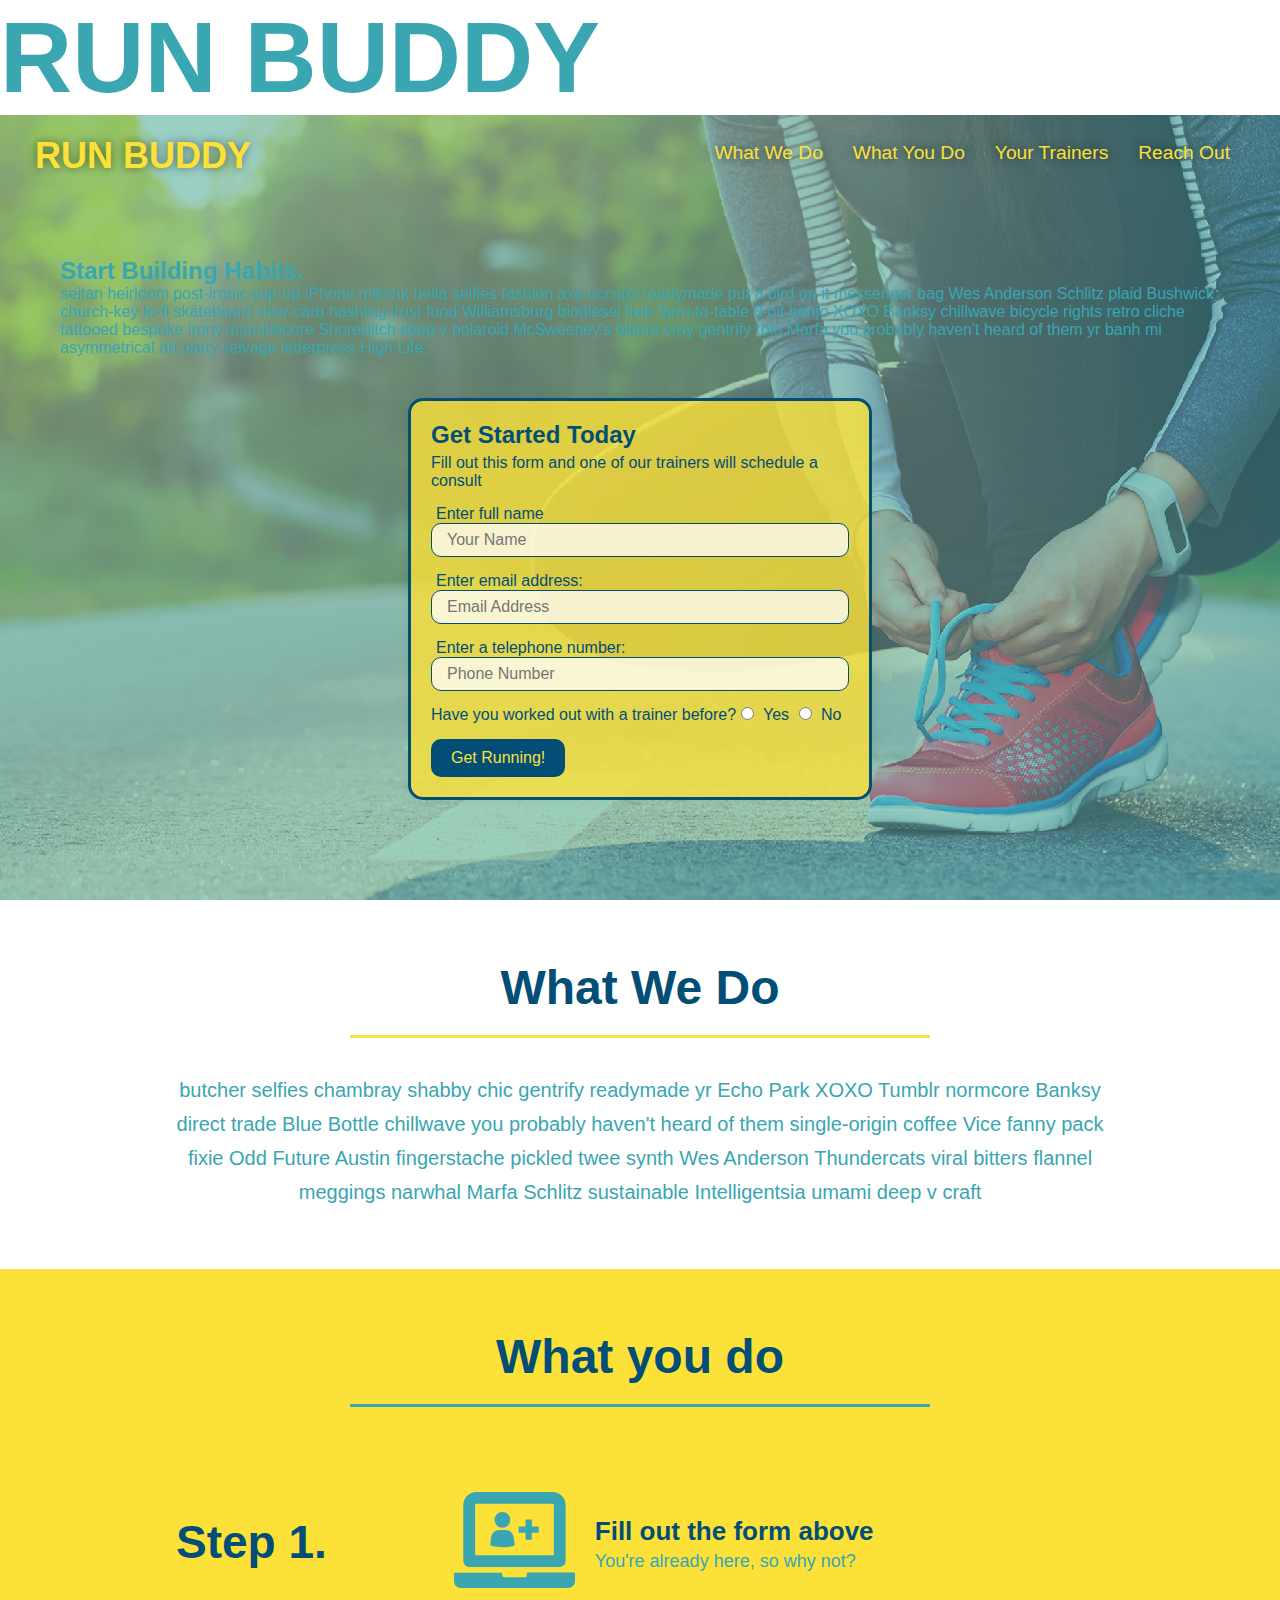
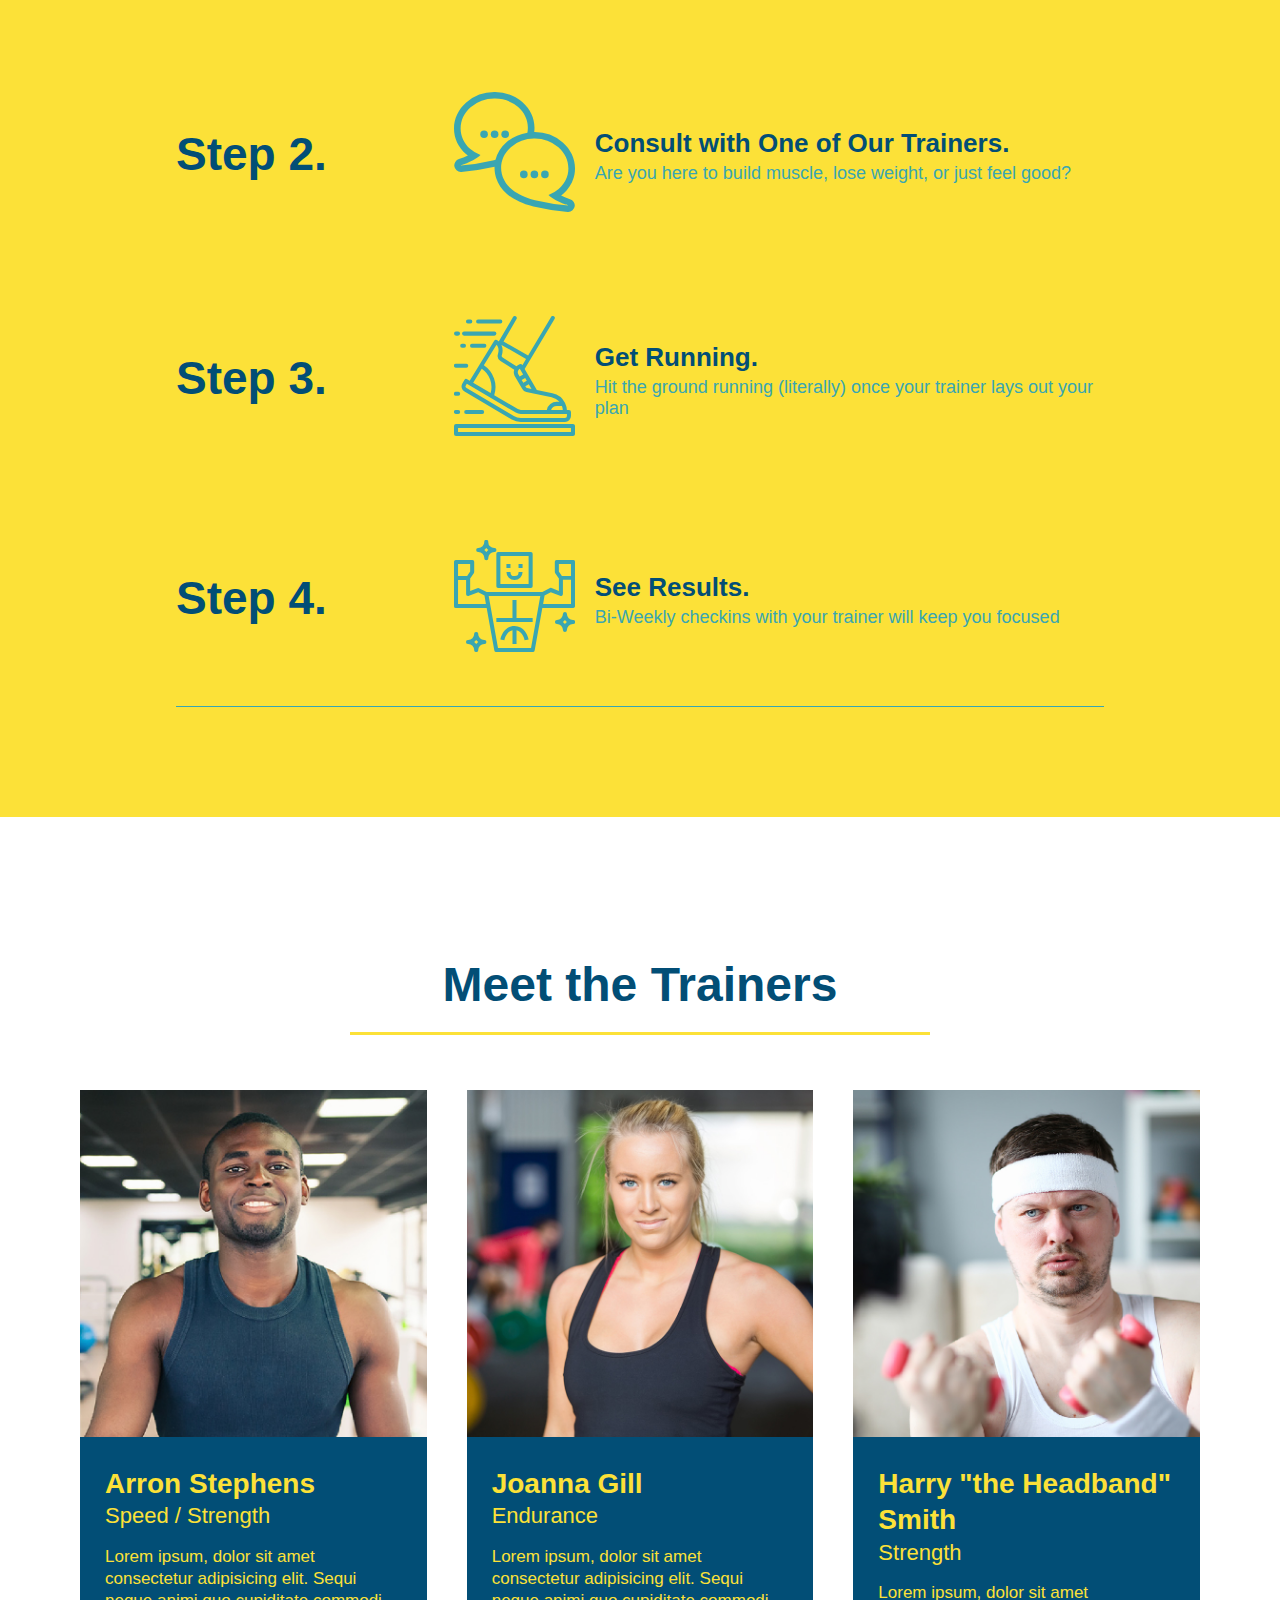
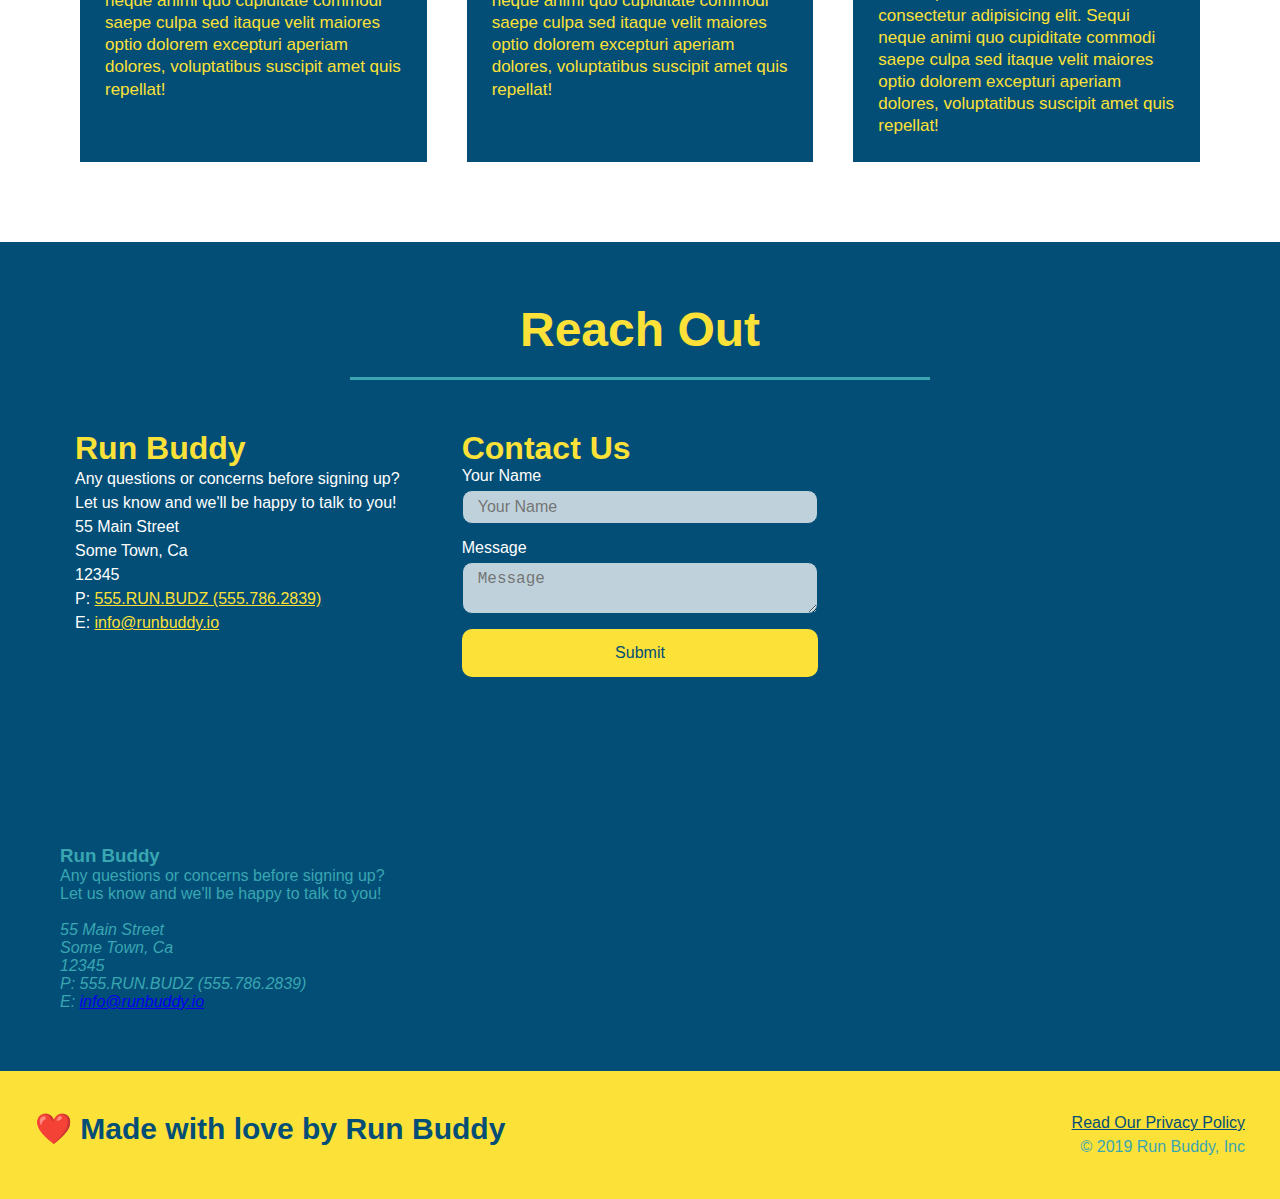
<file: index.html>
<!DOCTYPE html>
<html lang="en">
    
    <head>
        <link rel="stylesheet" href="./assets/css/style.css"/>
        <meta charset="UTF-8"/>
        <meta name="viewport" content="width=device-width, initial-scale=1.0" />

        <title> Run Buddy  </title>

        
        <h1 style="color: color; font-size: 100px;"> RUN BUDDY </h1>
    </head>

        <body> 
            
            <!-- navigation -->
            <header>

                <h1>
                    
                    <a href="/">RUN BUDDY 

                    </a> 

                </h1>

                <nav>
                    <!--Unordered list element  -->
                    <ul>
                        <!-- List Item Element -->

                        <li>

                        <!-- Anchor Element -->
                            <a href="#what-we-do">What We Do</a>

                        </li>

                        <li> 
                            
                            <a href="#what-you-do">What You Do</a>
                        
                        </li>
                        
                        <li>

                        
                            <a href="#your-trainers">Your Trainers</a>

                        </li>

                        <li>

                            <a href="#reach-out">Reach Out</a>

                        </li>

                    </ul>
                </nav>

            </header>


            <!-- Hero jumbotron -->

            <section class="hero">
                <div class="Hero-cta">
                    <h2>Start Building Habits.</h2>
                    <p>
                        seitan heirloom post-ironic pop-up iPhone mlkshk hella selfies fashion axe occupy readymade put a bird on it messenger bag Wes Anderson Schlitz plaid Bushwick church-key lo-fi skateboard slow-carb hashtag trust fund Williamsburg biodiesel fixie farm-to-table 8-bit banjo XOXO Banksy chillwave bicycle rights retro cliche tattooed bespoke irony mumblecore Shoreditch deep v polaroid McSweeney's bitters cray gentrify tofu Marfa you probably haven't heard of them yr banh mi asymmetrical art party selvage letterpress High Life.  
                    </p>

                </div>
                <div class="hero-form">
                   <h3>Get Started Today</h3> 
                   <p>
                        Fill out this form and one of our trainers will schedule a consult 
                   </p>

                    <form>
                        <label for="name">Enter full name</label>
                        <input type="text" placeholder="Your Name" name="name" id="name" class="form-input"/>
                        <label for="email">Enter email address:</label>
                        <input type="email" placeholder="Email Address" name="email" id="email" class="form-input"/>
                        <label for="phone">Enter a telephone number:</label>
                        <input type="tel" placeholder="Phone Number" name="phone" id="phone" class="form-input"/>
                        
                        <p>
                            Have you worked out with a trainer before?
                            <input type="radio" name="trainer-confirm" id="trainer-yes"/>
                            <label for="trainer-yes">Yes </label>
                            <input type="radio" name="trainer-confirm" id="trainer-no"/>
                            <label for="trainer-no">No </label>

                        </p>
                        <button type="submit">

                            Get Running!

                        </button>
                    </form>
                </div>
            </section>
 
            <!-- What We Do  -->
            <section id="what-we-do" class="intro">
            <div class="flex-row">

                    <h2 class="section-title primary-border">What We Do</h2>
            
            </div>
                
            <div class="flex-row">
                
                <p>

                    butcher selfies chambray shabby chic gentrify readymade yr Echo Park XOXO Tumblr normcore Banksy direct trade Blue Bottle chillwave you probably haven't heard of them single-origin coffee Vice fanny pack fixie Odd Future Austin fingerstache pickled twee synth Wes Anderson Thundercats viral bitters flannel meggings narwhal Marfa Schlitz sustainable Intelligentsia umami deep v craft

                </p>
                
            </div>
            </section>

            <!-- What You Do  -->
            <!-- Step 1 -->
            <section id="what-you-do" class="steps">

                <div class="flex-row">
                    <h2 class="section-title secondary-border">What you do </h2>
            
                </div>
                
                <div class="step">
                    <h3>
                        Step 1.
                    </h3>
                    <div class="step-info">
                    <div class="step-img"> 
                        <img src="./assets/images/step-1.svg" alt=""/>
                    </div>
                    
                                        
                    

                    <div class="step-text">
                        
                        <h4>Fill out the form above</h4>
                
                    
                        <p>
                            You're already here, so why not?
                            
                        </p>
                    </div>
                    </div>
                </div>


                <!-- Step 2 -->
                <div class="step">
                    
                    <h3>
                      Step 2.
                    </h3>
                    <div class="step-info">

                    
                    <div class="step-img"> 
                        <img src="./assets/images/step-2.svg" alt=""/> 
                    </div>
                    <div class="step-text">
                        <h4>
                            Consult with One of Our Trainers.
                        </h4>
                        <p>
                            Are you here to build muscle, lose weight, or just feel good?

                        </p>

                    </div>
                   

                    
                    </div>
                </div>
                

                <!-- Step 3 -->
                <div class="step">
                    
                    <h3>  
                        Step 3. 
                    </h3>
                    <div class="step-info">
                         
                    <div class="step-img"> 
                      <img src="./assets/images/step-3.svg" alt=""/>  
                    </div>
                    
                    <div class="step-text">
                        <h4> Get Running.</h4> 
                        <p>Hit the ground running (literally) once your trainer lays out your plan</p>
                    </div>
                    
                    
                    
                    </div>
                </div>

                <!-- Step 4 -->
                <div class="step">
                    <h3>Step 4. </h3>
                    <div class="step-info">

                    <div class="step-img"> 
                     <img src="./assets/images/step-4.svg" alt=""/>   
                    </div>
                    <div class="step-text">

                        <h4>See Results.</h4>
                        <p>Bi-Weekly checkins with your trainer will keep you focused</p>

                    </div>
                    </div>
                </div>
            </section>

            <!-- Your Trainers  -->
           
                <section id="your-trainers">
                    <div class="flex-row">
                        <h2 class="section-title primary-border"> 
                            
                            Meet the Trainers
                        
                        </h2>
                    </div>

                     <div class="trainers">
                        <!-- First Trainer -->
                        <article class="trainer">
                            <img src="./assets/images/trainer-1.jpg" alt="Arron Stephens in his workout clothes, ready to pump iron"/>
                            
                            <div class="trainer-bio">
                            
                                <h3 class="trainer-name">Arron Stephens</h3>
                                <h4 class="trainer-role">Speed / Strength </h4>
                                <p>
                                    Lorem ipsum, dolor sit amet consectetur adipisicing elit. Sequi neque animi quo cupiditate commodi saepe culpa sed itaque velit maiores optio dolorem excepturi aperiam dolores, voluptatibus suscipit amet quis repellat!
                                </p>
                            </div>
                        
                        </article>


                        <!-- second trainer -->
                        <article class="trainer">
                        <img src="./assets/images/trainer-2.jpg" alt="Joanna Gill cooling off after a workout"/>
                            <div class="trainer-bio">
                            
                                <h3 class="trainer-name">Joanna Gill</h3>
                                <h4 class="trainer-role">Endurance</h4>
                                <p>
                                    Lorem ipsum, dolor sit amet consectetur adipisicing elit. Sequi neque animi quo cupiditate commodi saepe culpa sed itaque velit maiores optio dolorem excepturi aperiam dolores, voluptatibus suscipit amet quis repellat!
                                </p>
                            </div> 
                            
                            
                        </article>


                        <!-- third trainer -->
                        <article class="trainer">
                            <img src="./assets/images/trainer-3.jpg" alt="Harry Smith wearing a headband and lifting comically small pink weights"/>
                            
                            <div class="trainer-bio">
                            
                                <h3 class="trainer-name">Harry "the Headband" Smith</h3>
                                <h4 class="trainer-role">Strength</h4>
                                <p>
                                    Lorem ipsum, dolor sit amet consectetur adipisicing elit. Sequi neque animi quo cupiditate commodi saepe culpa sed itaque velit maiores optio dolorem excepturi aperiam dolores, voluptatibus suscipit amet quis repellat!
                                </p>
                            </div>
                        </article>
                    </div>

                </section>
            
            <!-- Reach Out  -->
            <section id="reach-out" class="contact">
                <div class="flex-row">  
                    <h2 class="section-title secondary-border">Reach Out</h2>
                </div> 
                
                <div class="contact-info">
                    <div>
                        <h3>Run Buddy</h3>
                        <p>
                            Any questions or concerns before signing up?
                            <br />
                            Let us know and we'll be happy to talk to you!
                        </p>
                        <address>
                            55 Main Street <br />
                            Some Town, Ca <br />
                            12345 <br />
                            P: <a href="tel:555.786.2839">555.RUN.BUDZ (555.786.2839)</a><br />
                            E: <a href="mailto://info@runbuddy.io">info@runbuddy.io</a>

                        </address>

                    </div>

                    <div class="contact-form">
                        <h3>Contact Us</h3>
                        <form>

                            <label for="contanct-name"> Your Name</label>
                            <input type="text" id="contact-name" placeholder="Your Name"/>

                            <label for="contact-message">Message</label>
                            <textarea id="contact-name" placeholder="Message"></textarea>

                            <button type="submit"> Submit</button>
                        </form>
                    </div>
                        
                        <iframe
                            src="https://www.google.com/maps/embed?pb=!1m14!1m12!1m3!1d12182.30520634488!2d-74.0652613!3d40.2407219!2m3!1f0!2f0!3f0!3m2!1i1024!2i768!4f13.1!5e0!3m2!1sen!2sus!4v1561060983193!5m2!1sen!2sus"
                            frameborder="0" style="border:0" allowfullscreen>
                        </iframe>
                    
                </div>
                
                    <div>
                        <h3>
                            
                            Run Buddy

                        </h3>
                        <p>Any questions or concerns before signing up?
                        <br />
                        Let us know and we'll be happy to talk to you!
                        </p>
                        <br>
                        <address>
                            55 Main Street 
                            <br/>
                            Some Town, Ca 
                            <br/>
                            12345
                            <br />
                            P: 555.RUN.BUDZ (555.786.2839)
                            <br/>
                            E: <a href="mailto:info@runbuddy.io">info@runbuddy.io</a>
                        </address>
                    </div>

               

            </section>
                <!-- End of reach out -->
            <footer>
                
                <h2>❤️ Made with love by Run Buddy</h2>
                
                <div>
                    
                    <a href="./privacy-policy.html">
                        
                        Read Our Privacy Policy

                    </a> <br/> &copy; 2019 Run Buddy, Inc

                </div>
            
            </footer>

        </body>

</html>
</file>
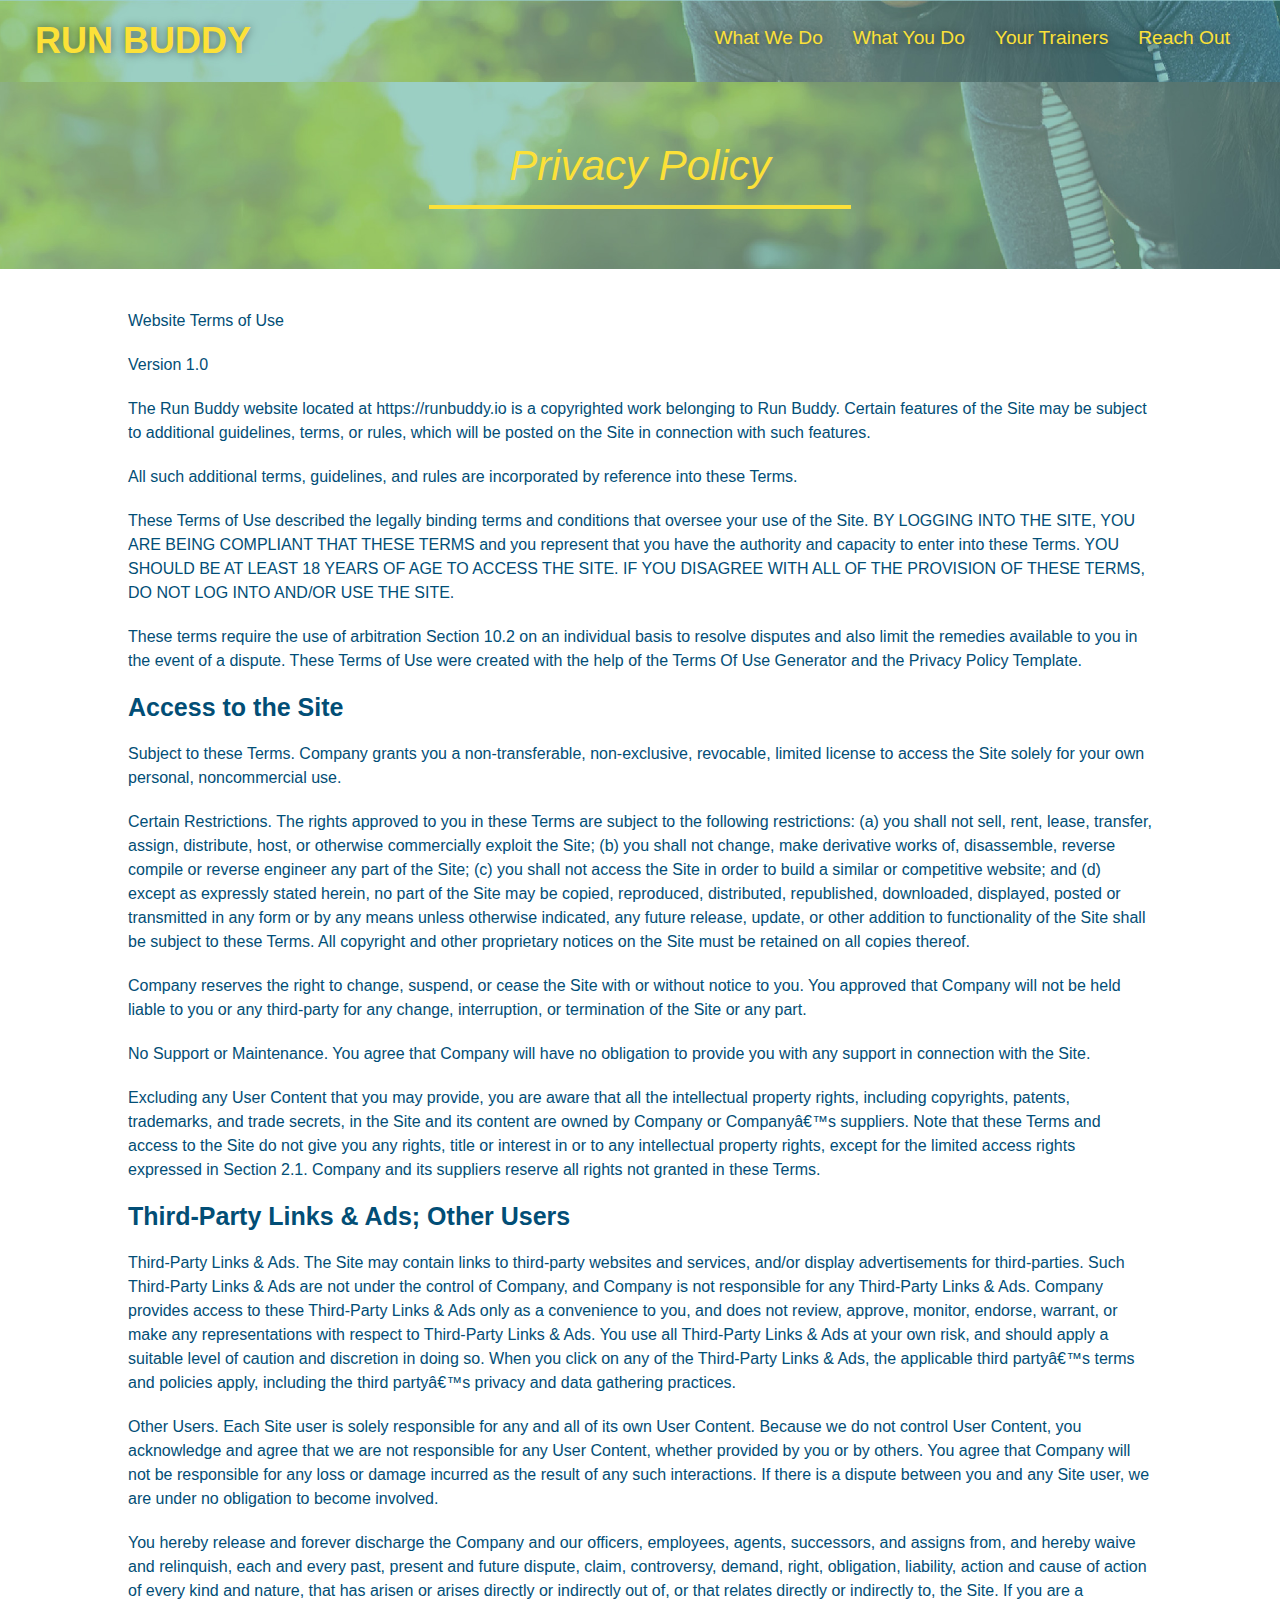
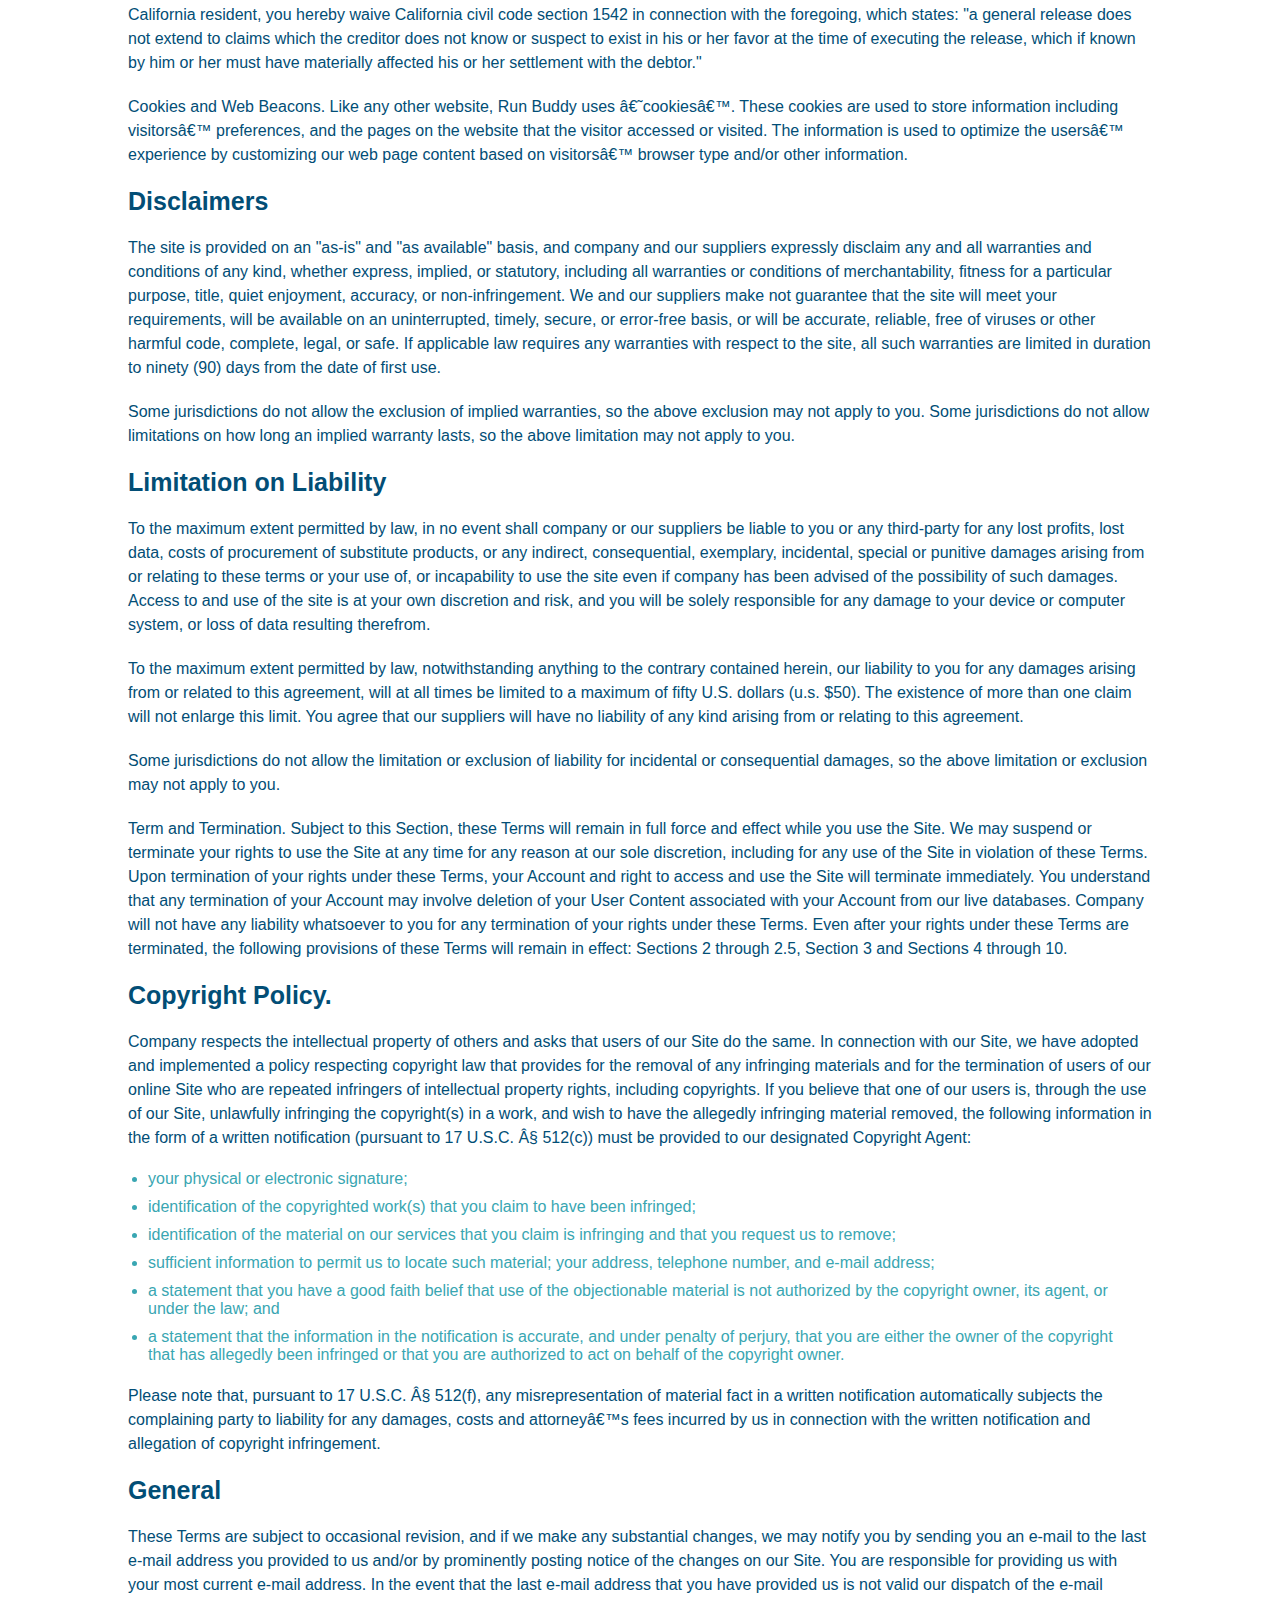
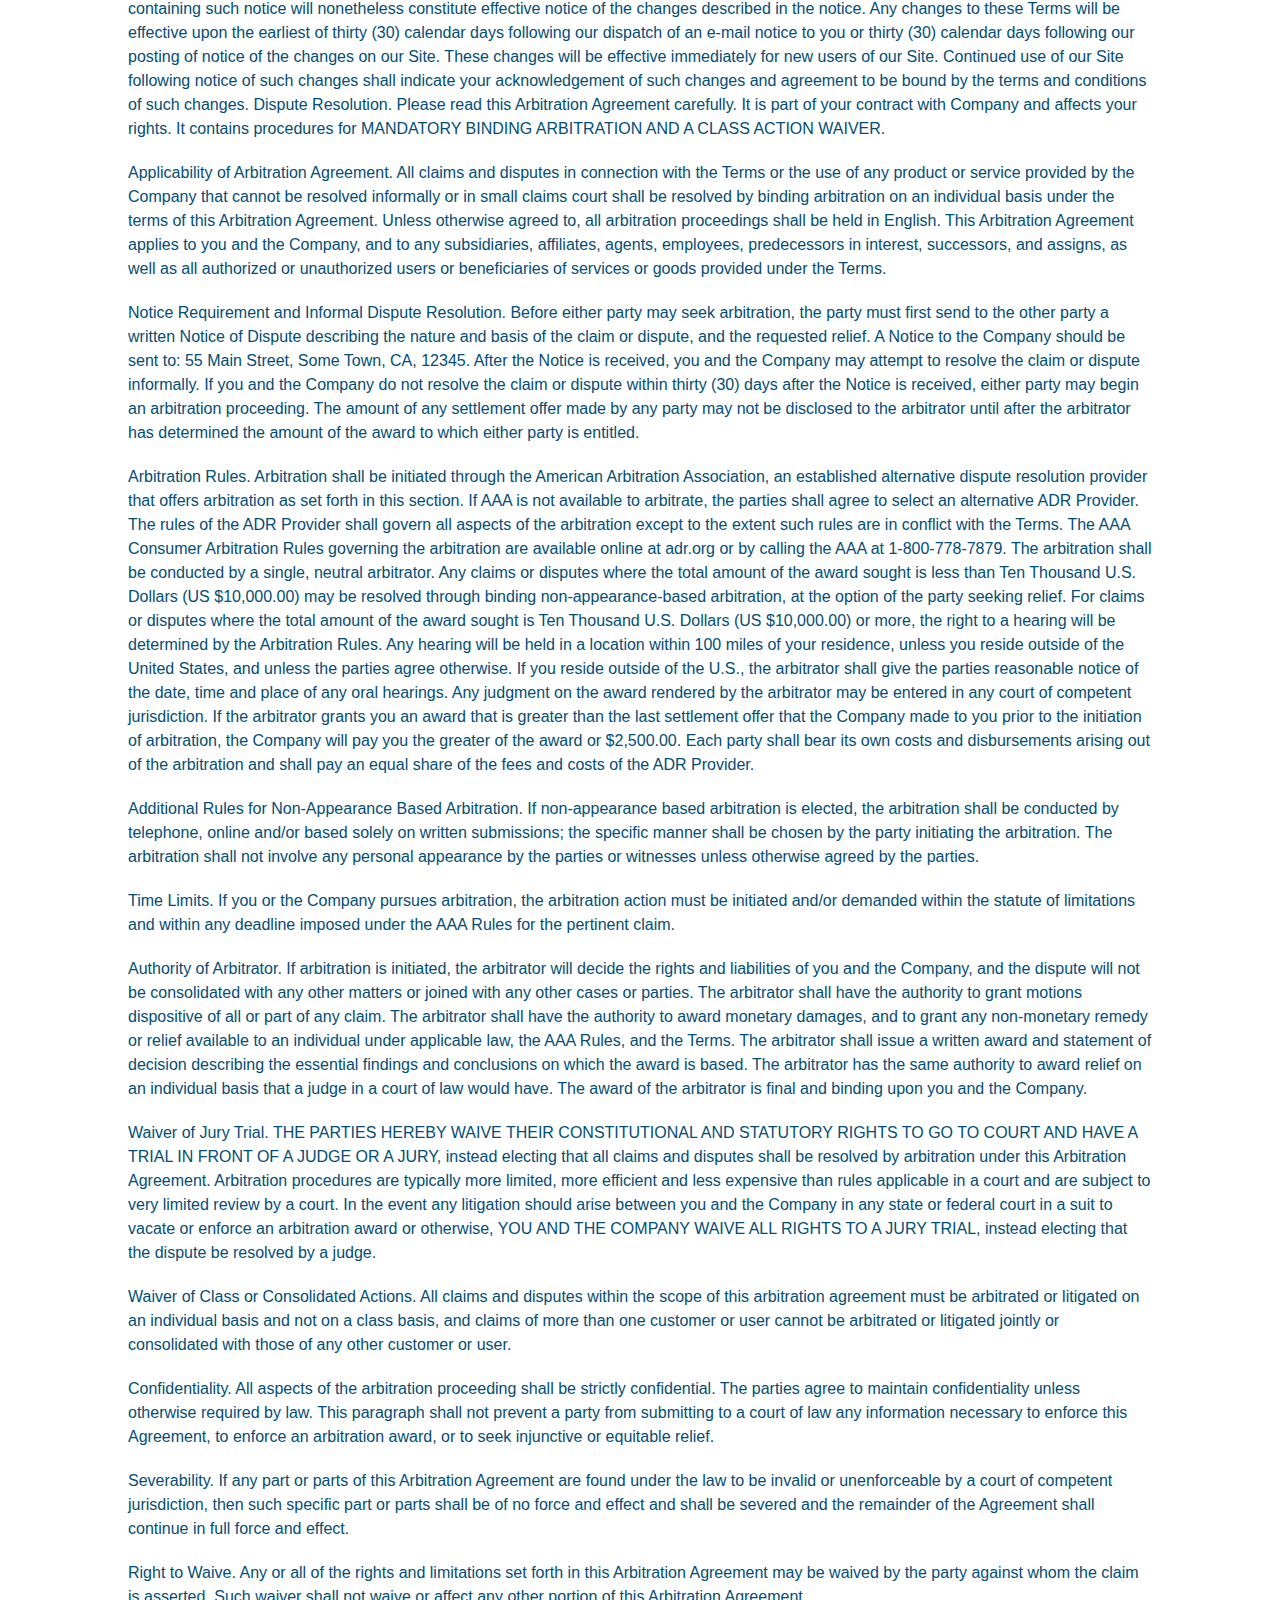
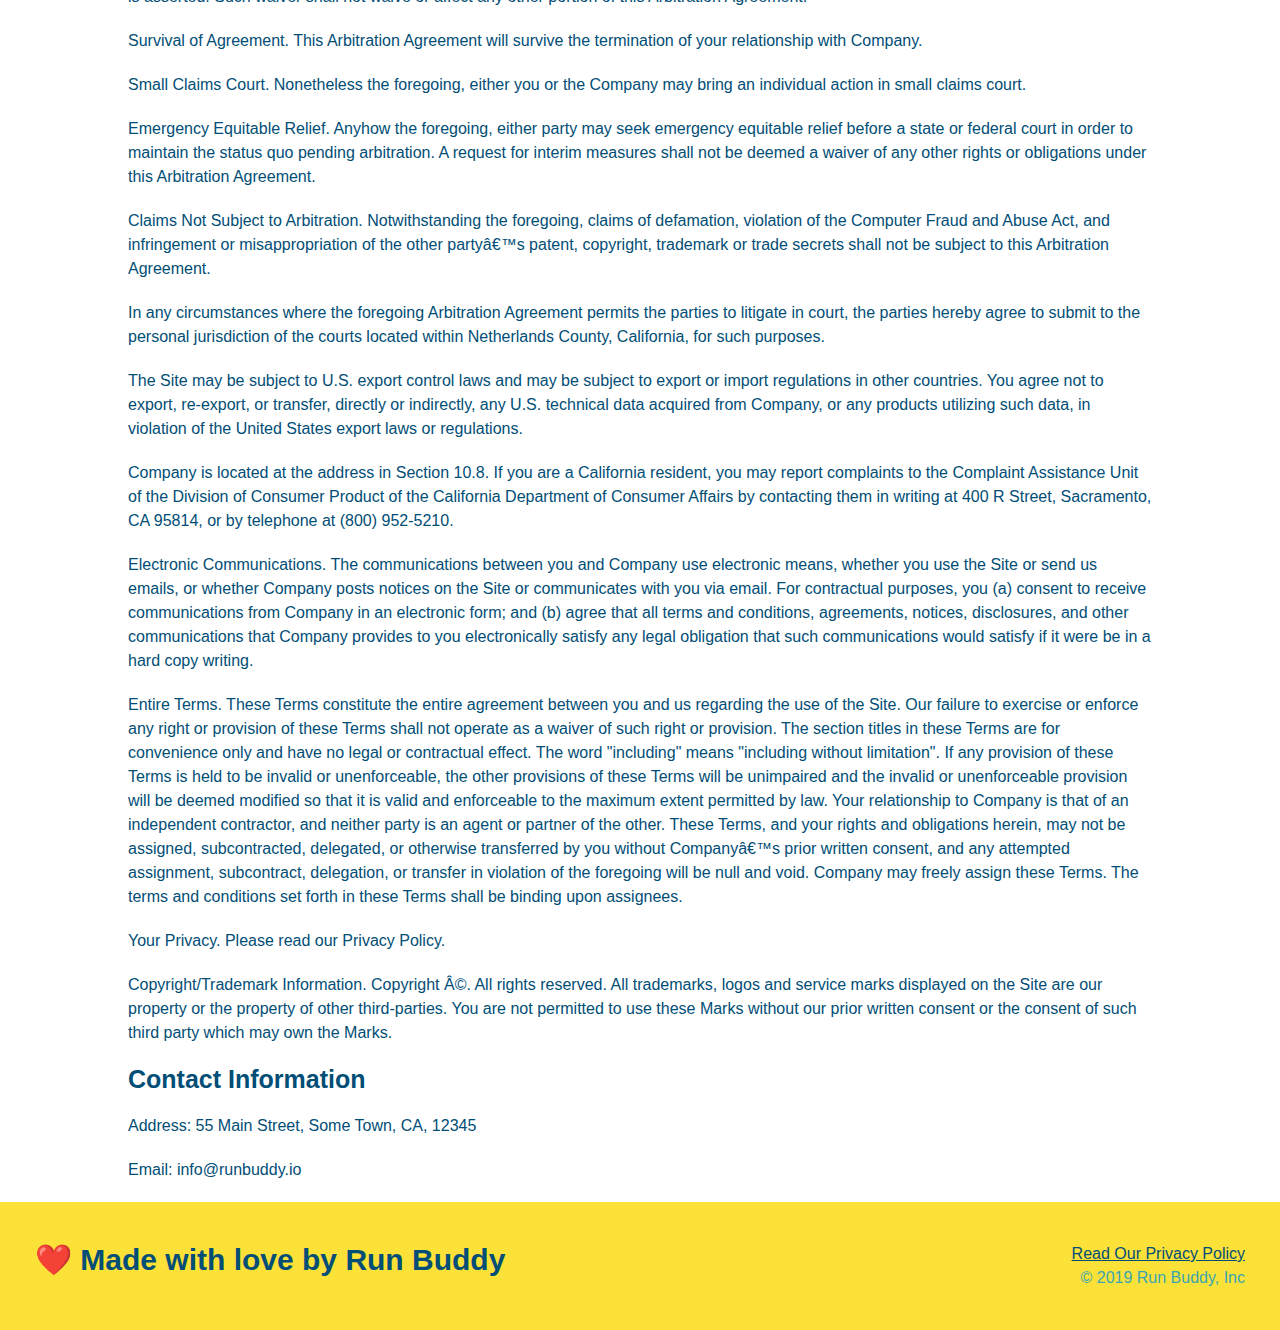
<file: privacy-policy.html>
<!DOCTYPE html>

<html lang="en">

    <head>
        <link rel="stylesheet" href="./assets/css/style.css"/>
        <link rel="stylesheet" href="./assets/css/secondary-styles.css"/>
        <meta charset="UTF-8"/>
        <meta name="viewport" content="width=device-width, initial-scale=1.0" />
        <title> Privacy Policy - Run Buddy  </title>

        
    </head>

    <body>
            
            <header>

                <h1>
                    
                    <a href="/">RUN BUDDY 

                    </a> 

                </h1>

                <nav>
                    <!--Unordered list element  -->
                    <ul>
                        <!-- List Item Element -->

                        <li>

                        <!-- Anchor Element -->
                            <a href="./index.html#what-we-do">What We Do</a>
                        </li>

                        <li> 
                            <a href="./index.html#what-you-do">What You Do</a>
                        </li>
                        <li>
                            <a href="./index.html#your-trainers">Your Trainers</a>
                        </li>
                        <li>
                            <a href="./index.html#reach-out">Reach Out</a>
                        </li>
                    </ul>
                </nav>

            </header>


            <section class="hero">

                <h2 class="page-title">
                    Privacy Policy
                </h2>

            </section>
            
            <article class="secondary-content">

                <p>
                    Website Terms of Use
                  </p>
            
                  <p>
                    Version 1.0
                  </p>
            
                  <p>
                    The Run Buddy website located at https://runbuddy.io is a copyrighted work belonging to Run Buddy. Certain
                    features of the Site may be subject to additional guidelines, terms, or rules, which will be posted on the Site
                    in connection with such features.
                  </p>
            
                  <p>
                    All such additional terms, guidelines, and rules are incorporated by reference into these Terms.
                  </p>
            
                  <p>
                    These Terms of Use described the legally binding terms and conditions that oversee your use of the Site. BY
                    LOGGING INTO THE SITE, YOU ARE BEING COMPLIANT THAT THESE TERMS and you represent that you have the authority
                    and capacity to enter into these Terms. YOU SHOULD BE AT LEAST 18 YEARS OF AGE TO ACCESS THE SITE. IF YOU
                    DISAGREE WITH ALL OF THE PROVISION OF THESE TERMS, DO NOT LOG INTO AND/OR USE THE SITE.
                  </p>
            
                  <p>
                    These terms require the use of arbitration Section 10.2 on an individual basis to resolve disputes and also
                    limit the remedies available to you in the event of a dispute. These Terms of Use were created with the help of
                    the Terms Of Use Generator and the Privacy Policy Template.
                  </p>
            
                  <h3>
                    Access to the Site
                  </h3>
            
                  <p>
                    Subject to these Terms. Company grants you a non-transferable, non-exclusive, revocable, limited license to
                    access the Site solely for your own personal, noncommercial use.
                  </p>
            
                  <p>
                    Certain Restrictions. The rights approved to you in these Terms are subject to the following restrictions: (a)
                    you shall not sell, rent, lease, transfer, assign, distribute, host, or otherwise commercially exploit the Site;
                    (b) you shall not change, make derivative works of, disassemble, reverse compile or reverse engineer any part of
                    the Site; (c) you shall not access the Site in order to build a similar or competitive website; and (d) except
                    as expressly stated herein, no part of the Site may be copied, reproduced, distributed, republished, downloaded,
                    displayed, posted or transmitted in any form or by any means unless otherwise indicated, any future release,
                    update, or other addition to functionality of the Site shall be subject to these Terms. All copyright and other
                    proprietary notices on the Site must be retained on all copies thereof.
                  </p>
            
                  <p>
                    Company reserves the right to change, suspend, or cease the Site with or without notice to you. You approved
                    that Company will not be held liable to you or any third-party for any change, interruption, or termination of
                    the Site or any part.
                  </p>
            
                  <p>
                    No Support or Maintenance. You agree that Company will have no obligation to provide you with any support in
                    connection with the Site.
                  </p>
            
                  <p>
                    Excluding any User Content that you may provide, you are aware that all the intellectual property rights,
                    including copyrights, patents, trademarks, and trade secrets, in the Site and its content are owned by Company
                    or Companyâ€™s suppliers. Note that these Terms and access to the Site do not give you any rights, title or
                    interest in or to any intellectual property rights, except for the limited access rights expressed in Section
                    2.1. Company and its suppliers reserve all rights not granted in these Terms.
                  </p>
            
                  <h3>
                    Third-Party Links & Ads; Other Users
                  </h3>
            
                  <p>
                    Third-Party Links & Ads. The Site may contain links to third-party websites and services, and/or display
                    advertisements for third-parties. Such Third-Party Links & Ads are not under the control of Company, and Company
                    is not responsible for any Third-Party Links & Ads. Company provides access to these Third-Party Links & Ads
                    only as a convenience to you, and does not review, approve, monitor, endorse, warrant, or make any
                    representations with respect to Third-Party Links & Ads. You use all Third-Party Links & Ads at your own risk,
                    and should apply a suitable level of caution and discretion in doing so. When you click on any of the
                    Third-Party Links & Ads, the applicable third partyâ€™s terms and policies apply, including the third partyâ€™s
                    privacy and data gathering practices.
                  </p>
            
                  <p>
                    Other Users. Each Site user is solely responsible for any and all of its own User Content. Because we do not
                    control User Content, you acknowledge and agree that we are not responsible for any User Content, whether
                    provided by you or by others. You agree that Company will not be responsible for any loss or damage incurred as
                    the result of any such interactions. If there is a dispute between you and any Site user, we are under no
                    obligation to become involved.
                  </p>
            
                  <p>
                    You hereby release and forever discharge the Company and our officers, employees, agents, successors, and
                    assigns from, and hereby waive and relinquish, each and every past, present and future dispute, claim,
                    controversy, demand, right, obligation, liability, action and cause of action of every kind and nature, that has
                    arisen or arises directly or indirectly out of, or that relates directly or indirectly to, the Site. If you are
                    a California resident, you hereby waive California civil code section 1542 in connection with the foregoing,
                    which states: "a general release does not extend to claims which the creditor does not know or suspect to exist
                    in his or her favor at the time of executing the release, which if known by him or her must have materially
                    affected his or her settlement with the debtor."
                  </p>
            
                  <p>
                    Cookies and Web Beacons. Like any other website, Run Buddy uses â€˜cookiesâ€™. These cookies are used to store
                    information including visitorsâ€™ preferences, and the pages on the website that the visitor accessed or visited.
                    The information is used to optimize the usersâ€™ experience by customizing our web page content based on visitorsâ€™
                    browser type and/or other information.
                  </p>
            
                  <h3>
                    Disclaimers
                  </h3>
            
                  <p>
                    The site is provided on an "as-is" and "as available" basis, and company and our suppliers expressly disclaim
                    any and all warranties and conditions of any kind, whether express, implied, or statutory, including all
                    warranties or conditions of merchantability, fitness for a particular purpose, title, quiet enjoyment, accuracy,
                    or non-infringement. We and our suppliers make not guarantee that the site will meet your requirements, will be
                    available on an uninterrupted, timely, secure, or error-free basis, or will be accurate, reliable, free of
                    viruses or other harmful code, complete, legal, or safe. If applicable law requires any warranties with respect
                    to the site, all such warranties are limited in duration to ninety (90) days from the date of first use.
                  </p>
            
                  <p>
                    Some jurisdictions do not allow the exclusion of implied warranties, so the above exclusion may not apply to
                    you. Some jurisdictions do not allow limitations on how long an implied warranty lasts, so the above limitation
                    may not apply to you.
                  </p>
            
                  <h3>
                    Limitation on Liability
                  </h3>
            
                  <p>
                    To the maximum extent permitted by law, in no event shall company or our suppliers be liable to you or any
                    third-party for any lost profits, lost data, costs of procurement of substitute products, or any indirect,
                    consequential, exemplary, incidental, special or punitive damages arising from or relating to these terms or
                    your use of, or incapability to use the site even if company has been advised of the possibility of such
                    damages. Access to and use of the site is at your own discretion and risk, and you will be solely responsible
                    for any damage to your device or computer system, or loss of data resulting therefrom.
                  </p>
            
                  <p>
                    To the maximum extent permitted by law, notwithstanding anything to the contrary contained herein, our liability
                    to you for any damages arising from or related to this agreement, will at all times be limited to a maximum of
                    fifty U.S. dollars (u.s. $50). The existence of more than one claim will not enlarge this limit. You agree that
                    our suppliers will have no liability of any kind arising from or relating to this agreement.
                  </p>
            
                  <p>
                    Some jurisdictions do not allow the limitation or exclusion of liability for incidental or consequential
                    damages, so the above limitation or exclusion may not apply to you.
                  </p>
            
                  <p>
                    Term and Termination. Subject to this Section, these Terms will remain in full force and effect while you use
                    the Site. We may suspend or terminate your rights to use the Site at any time for any reason at our sole
                    discretion, including for any use of the Site in violation of these Terms. Upon termination of your rights under
                    these Terms, your Account and right to access and use the Site will terminate immediately. You understand that
                    any termination of your Account may involve deletion of your User Content associated with your Account from our
                    live databases. Company will not have any liability whatsoever to you for any termination of your rights under
                    these Terms. Even after your rights under these Terms are terminated, the following provisions of these Terms
                    will remain in effect: Sections 2 through 2.5, Section 3 and Sections 4 through 10.
                  </p>
            
                  <h3>
                    Copyright Policy.
                  </h3>
            
                  <p>
                    Company respects the intellectual property of others and asks that users of our Site do the same. In connection
                    with our Site, we have adopted and implemented a policy respecting copyright law that provides for the removal
                    of any infringing materials and for the termination of users of our online Site who are repeated infringers of
                    intellectual property rights, including copyrights. If you believe that one of our users is, through the use of
                    our Site, unlawfully infringing the copyright(s) in a work, and wish to have the allegedly infringing material
                    removed, the following information in the form of a written notification (pursuant to 17 U.S.C. Â§ 512(c)) must
                    be provided to our designated Copyright Agent:
                  </p>
            
                  <ul>
                    <li>
                      your physical or electronic signature;
                    </li>
                    <li>
                      identification of the copyrighted work(s) that you claim to have been infringed;
                    </li>
                    <li>
                      identification of the material on our services that you claim is infringing and that you request us to remove;
                    </li>
                    <li>
                      sufficient information to permit us to locate such material; your address, telephone number, and e-mail
                      address;
                    </li>
                    <li>
                      a statement that you have a good faith belief that use of the objectionable material is not authorized by the
                      copyright owner, its agent, or under the law; and
                    </li>
                    <li>
                      a statement that the information in the notification is accurate, and under penalty of perjury, that you are
                      either the owner of the copyright that has allegedly been infringed or that you are authorized to act on
                      behalf of the copyright owner.
                    </li>
                  </ul>
            
                  <p>
                    Please note that, pursuant to 17 U.S.C. Â§ 512(f), any misrepresentation of material fact in a written
                    notification automatically subjects the complaining party to liability for any damages, costs and attorneyâ€™s
                    fees incurred by us in connection with the written notification and allegation of copyright infringement.
                  </p>
            
                  <h3>
                    General
                  </h3>
            
                  <p>
                    These Terms are subject to occasional revision, and if we make any substantial changes, we may notify you by
                    sending you an e-mail to the last e-mail address you provided to us and/or by prominently posting notice of the
                    changes on our Site. You are responsible for providing us with your most current e-mail address. In the event
                    that the last e-mail address that you have provided us is not valid our dispatch of the e-mail containing such
                    notice will nonetheless constitute effective notice of the changes described in the notice. Any changes to these
                    Terms will be effective upon the earliest of thirty (30) calendar days following our dispatch of an e-mail
                    notice to you or thirty (30) calendar days following our posting of notice of the changes on our Site. These
                    changes will be effective immediately for new users of our Site. Continued use of our Site following notice of
                    such changes shall indicate your acknowledgement of such changes and agreement to be bound by the terms and
                    conditions of such changes. Dispute Resolution. Please read this Arbitration Agreement carefully. It is part of
                    your contract with Company and affects your rights. It contains procedures for MANDATORY BINDING ARBITRATION AND
                    A CLASS ACTION WAIVER.
                  </p>
            
                  <p>
                    Applicability of Arbitration Agreement. All claims and disputes in connection with the Terms or the use of any
                    product or service provided by the Company that cannot be resolved informally or in small claims court shall be
                    resolved by binding arbitration on an individual basis under the terms of this Arbitration Agreement. Unless
                    otherwise agreed to, all arbitration proceedings shall be held in English. This Arbitration Agreement applies to
                    you and the Company, and to any subsidiaries, affiliates, agents, employees, predecessors in interest,
                    successors, and assigns, as well as all authorized or unauthorized users or beneficiaries of services or goods
                    provided under the Terms.
                  </p>
            
                  <p>
                    Notice Requirement and Informal Dispute Resolution. Before either party may seek arbitration, the party must
                    first send to the other party a written Notice of Dispute describing the nature and basis of the claim or
                    dispute, and the requested relief. A Notice to the Company should be sent to: 55 Main Street, Some Town, CA,
                    12345. After the Notice is received, you and the Company may attempt to resolve the claim or dispute informally.
                    If you and the Company do not resolve the claim or dispute within thirty (30) days after the Notice is received,
                    either party may begin an arbitration proceeding. The amount of any settlement offer made by any party may not
                    be disclosed to the arbitrator until after the arbitrator has determined the amount of the award to which either
                    party is entitled.
                  </p>
            
                  <p>
                    Arbitration Rules. Arbitration shall be initiated through the American Arbitration Association, an established
                    alternative dispute resolution provider that offers arbitration as set forth in this section. If AAA is not
                    available to arbitrate, the parties shall agree to select an alternative ADR Provider. The rules of the ADR
                    Provider shall govern all aspects of the arbitration except to the extent such rules are in conflict with the
                    Terms. The AAA Consumer Arbitration Rules governing the arbitration are available online at adr.org or by
                    calling the AAA at 1-800-778-7879. The arbitration shall be conducted by a single, neutral arbitrator. Any
                    claims or disputes where the total amount of the award sought is less than Ten Thousand U.S. Dollars (US
                    $10,000.00) may be resolved through binding non-appearance-based arbitration, at the option of the party seeking
                    relief. For claims or disputes where the total amount of the award sought is Ten Thousand U.S. Dollars (US
                    $10,000.00) or more, the right to a hearing will be determined by the Arbitration Rules. Any hearing will be
                    held in a location within 100 miles of your residence, unless you reside outside of the United States, and
                    unless the parties agree otherwise. If you reside outside of the U.S., the arbitrator shall give the parties
                    reasonable notice of the date, time and place of any oral hearings. Any judgment on the award rendered by the
                    arbitrator may be entered in any court of competent jurisdiction. If the arbitrator grants you an award that is
                    greater than the last settlement offer that the Company made to you prior to the initiation of arbitration, the
                    Company will pay you the greater of the award or $2,500.00. Each party shall bear its own costs and
                    disbursements arising out of the arbitration and shall pay an equal share of the fees and costs of the ADR
                    Provider.
                  </p>
            
                  <p>
                    Additional Rules for Non-Appearance Based Arbitration. If non-appearance based arbitration is elected, the
                    arbitration shall be conducted by telephone, online and/or based solely on written submissions; the specific
                    manner shall be chosen by the party initiating the arbitration. The arbitration shall not involve any personal
                    appearance by the parties or witnesses unless otherwise agreed by the parties.
                  </p>
            
                  <p>
                    Time Limits. If you or the Company pursues arbitration, the arbitration action must be initiated and/or demanded
                    within the statute of limitations and within any deadline imposed under the AAA Rules for the pertinent claim.
                  </p>
            
                  <p>
                    Authority of Arbitrator. If arbitration is initiated, the arbitrator will decide the rights and liabilities of
                    you and the Company, and the dispute will not be consolidated with any other matters or joined with any other
                    cases or parties. The arbitrator shall have the authority to grant motions dispositive of all or part of any
                    claim. The arbitrator shall have the authority to award monetary damages, and to grant any non-monetary remedy
                    or relief available to an individual under applicable law, the AAA Rules, and the Terms. The arbitrator shall
                    issue a written award and statement of decision describing the essential findings and conclusions on which the
                    award is based. The arbitrator has the same authority to award relief on an individual basis that a judge in a
                    court of law would have. The award of the arbitrator is final and binding upon you and the Company.
                  </p>
            
                  <p>
                    Waiver of Jury Trial. THE PARTIES HEREBY WAIVE THEIR CONSTITUTIONAL AND STATUTORY RIGHTS TO GO TO COURT AND HAVE
                    A TRIAL IN FRONT OF A JUDGE OR A JURY, instead electing that all claims and disputes shall be resolved by
                    arbitration under this Arbitration Agreement. Arbitration procedures are typically more limited, more efficient
                    and less expensive than rules applicable in a court and are subject to very limited review by a court. In the
                    event any litigation should arise between you and the Company in any state or federal court in a suit to vacate
                    or enforce an arbitration award or otherwise, YOU AND THE COMPANY WAIVE ALL RIGHTS TO A JURY TRIAL, instead
                    electing that the dispute be resolved by a judge.
                  </p>
            
                  <p>
                    Waiver of Class or Consolidated Actions. All claims and disputes within the scope of this arbitration agreement
                    must be arbitrated or litigated on an individual basis and not on a class basis, and claims of more than one
                    customer or user cannot be arbitrated or litigated jointly or consolidated with those of any other customer or
                    user.
                  </p>
            
                  <p>
                    Confidentiality. All aspects of the arbitration proceeding shall be strictly confidential. The parties agree to
                    maintain confidentiality unless otherwise required by law. This paragraph shall not prevent a party from
                    submitting to a court of law any information necessary to enforce this Agreement, to enforce an arbitration
                    award, or to seek injunctive or equitable relief.
                  </p>
            
                  <p>
                    Severability. If any part or parts of this Arbitration Agreement are found under the law to be invalid or
                    unenforceable by a court of competent jurisdiction, then such specific part or parts shall be of no force and
                    effect and shall be severed and the remainder of the Agreement shall continue in full force and effect.
                  </p>
            
                  <p>
                    Right to Waive. Any or all of the rights and limitations set forth in this Arbitration Agreement may be waived
                    by the party against whom the claim is asserted. Such waiver shall not waive or affect any other portion of this
                    Arbitration Agreement.
                  </p>
            
                  <p>
                    Survival of Agreement. This Arbitration Agreement will survive the termination of your relationship with
                    Company.
                  </p>
            
                  <p>
                    Small Claims Court. Nonetheless the foregoing, either you or the Company may bring an individual action in small
                    claims court.
                  </p>
            
                  <p>
                    Emergency Equitable Relief. Anyhow the foregoing, either party may seek emergency equitable relief before a
                    state or federal court in order to maintain the status quo pending arbitration. A request for interim measures
                    shall not be deemed a waiver of any other rights or obligations under this Arbitration Agreement.
                  </p>
            
                  <p>
                    Claims Not Subject to Arbitration. Notwithstanding the foregoing, claims of defamation, violation of the
                    Computer Fraud and Abuse Act, and infringement or misappropriation of the other partyâ€™s patent, copyright,
                    trademark or trade secrets shall not be subject to this Arbitration Agreement.
                  </p>
            
                  <p>
                    In any circumstances where the foregoing Arbitration Agreement permits the parties to litigate in court, the
                    parties hereby agree to submit to the personal jurisdiction of the courts located within Netherlands County,
                    California, for such purposes.
                  </p>
            
                  <p>
                    The Site may be subject to U.S. export control laws and may be subject to export or import regulations in other
                    countries. You agree not to export, re-export, or transfer, directly or indirectly, any U.S. technical data
                    acquired from Company, or any products utilizing such data, in violation of the United States export laws or
                    regulations.
                  </p>
            
                  <p>
                    Company is located at the address in Section 10.8. If you are a California resident, you may report complaints
                    to the Complaint Assistance Unit of the Division of Consumer Product of the California Department of Consumer
                    Affairs by contacting them in writing at 400 R Street, Sacramento, CA 95814, or by telephone at (800) 952-5210.
                  </p>
            
                  <p>
                    Electronic Communications. The communications between you and Company use electronic means, whether you use the
                    Site or send us emails, or whether Company posts notices on the Site or communicates with you via email. For
                    contractual purposes, you (a) consent to receive communications from Company in an electronic form; and (b)
                    agree that all terms and conditions, agreements, notices, disclosures, and other communications that Company
                    provides to you electronically satisfy any legal obligation that such communications would satisfy if it were be
                    in a hard copy writing.
                  </p>
            
                  <p>
                    Entire Terms. These Terms constitute the entire agreement between you and us regarding the use of the Site. Our
                    failure to exercise or enforce any right or provision of these Terms shall not operate as a waiver of such right
                    or provision. The section titles in these Terms are for convenience only and have no legal or contractual
                    effect. The word "including" means "including without limitation". If any provision of these Terms is held to be
                    invalid or unenforceable, the other provisions of these Terms will be unimpaired and the invalid or
                    unenforceable provision will be deemed modified so that it is valid and enforceable to the maximum extent
                    permitted by law. Your relationship to Company is that of an independent contractor, and neither party is an
                    agent or partner of the other. These Terms, and your rights and obligations herein, may not be assigned,
                    subcontracted, delegated, or otherwise transferred by you without Companyâ€™s prior written consent, and any
                    attempted assignment, subcontract, delegation, or transfer in violation of the foregoing will be null and void.
                    Company may freely assign these Terms. The terms and conditions set forth in these Terms shall be binding upon
                    assignees.
                  </p>
            
                  <p>
                    Your Privacy. Please read our Privacy Policy.
                  </p>
            
                  <p>
                    Copyright/Trademark Information. Copyright Â©. All rights reserved. All trademarks, logos and service marks
                    displayed on the Site are our property or the property of other third-parties. You are not permitted to use
                    these Marks without our prior written consent or the consent of such third party which may own the Marks.
                  </p>
            
                  <h3>
                    Contact Information
                  </h3>
            
                  <p>
                    Address: 55 Main Street, Some Town, CA, 12345
                  </p>
            
                  <p>
                    Email: info@runbuddy.io
                  </p>
            


            </article>
    </body>

    <footer>

        <h2>❤️ Made with love by Run Buddy</h2>
                
        <div>
            
            <a href="#">
                
                Read Our Privacy Policy

            </a> <br/> &copy; 2019 Run Buddy, Inc

        </div>
    </footer>

</html>
</file>
<file: assets/css/style.css>
*{
    margin: 0;
    padding: 0;
    box-sizing: border-box;
}

body {
 /* more on this aphanumerical value in a minute! */
 
 color: #39a6b2;
 
    font-family: Helvetica, Arial, sans-serif;

}

/* apply styles to header */
header {
    
    display: flex;
    justify-content: space-between;
    flex-wrap: wrap;
    padding: 20px 35px;
    
    background-color: #39a6b2; 
    position: -webkit-sticky;
    position: sticky;
    top: 0;
    background-image: url("../images/hero-bg.jpg");
    background-size: cover;
    background-position: center;
    background-attachment: fixed;
    background-position: 80%;
}


header h1{ 
    font-weight: bold;
    
    font-size: 36px;

    color: #fce138;

    margin: 0;

    text-shadow: 0 0 10px rgba(0, 0, 0, 0.5);
    
}

header a {

  color: #fce138;  

}

header a {

    text-decoration: none;

    color: #fce138;

}

header nav {

    margin: 7px 0;
}

header nav ul{

    display: flex;
    flex-wrap: wrap;
    justify-content: space-between;
    align-items: center;
    list-style: none;

}

header nav ul li a {

    padding: 10px 15px;
    font-weight: lighter;
    font-size: 1.5vw;
    text-shadow: 0 0 10px rgba(0, 0, 0, 0.5);
}



footer{

    display: flex;
    background: #fce138;
    width: 100%;
    padding: 40px 35px;
    justify-content: space-between;
    flex-wrap: wrap;

}

footer h2{

    
    color: #024e76;
    font-size: 30px;
    margin: 0;

}

footer div {
    
    line-height: 1.5;
    text-align: right;

}

footer a{
    color: #024e76;
}

section {

    padding: 60px;
   
    
}

.hero{
 background-image: url("../images/hero-bg.jpg");
 background-size: cover;
 background-position: center;
 display: flex;
 justify-content: center;
 flex-wrap: wrap;
 align-items: flex-start;
 background-attachment: fixed;
 background-position: 80%;
}

.hero-form{

    background-color: rgba(252, 225, 56, 0.8);

    padding: 20px;
    width: 40%;
    margin: 3.5%;
    color: #024e76;
    border: solid 3px #024e76;
    box-shadow: 0 0 10px rgba( 0, 0, 0, 0.05);
    border-radius: 15px
}
.hero-form button :hover{
    background-color: #39a6b2;
}

.hero-cta {
width: 35%;
text-align: right;
margin: 3.5%;
color: #fff;
font-size: 18px;
line-height: 1.2;

}
.hero-cta h2 {

    font-style: italic;
    font-size: 55px;
    color: #fce138;
    text-shadow: 0 0 10px rgba(0, 0, 0, 0.5);
}

.hero-form h3{
    font-size: 24px;
    margin: 0;
}

.hero-form p{
    margin: 5px 0 15px 0;
}

.form-input {
    border: 1px solid #024e76;
    display: block;
    padding: 7px 15px;
    font-size: 16px;
    color: #024e76;
    width: 100%;
    margin-bottom: 15px;
    border-radius: 10px;
    background-color: rgba(255,255,255, 0.75);
}
.form-input :focus{
    background-color: rgba(255,255,255, 1);
    outline: none;
}
.hero-form label{
    margin: 0 5px
}

.hero-form button{

    background-color: #024e76;
    color: #fce138;
    border: none;
    padding: 10px 20px;
    font-size: 16px;
    border-radius: 10px;
}

.intro p{
    line-height: 1.7;
    color: #39a6b2;
    width: 80%;
    font-size: 20px;
    margin: 0 auto;
    text-align: center;
}

.steps {
    background: #fce138
}


.section-title {
    font-size: 48px;
    color: #024e76;
    padding-bottom: 20px;
    text-align: center;
    margin: 0 auto 35px auto;
    width: 50%;
    border-bottom: 3px solid;

}

.primary-border{
    border-color: #fce138;

}
.secondary-border{
    border-color: #39a6b2;

}

.steps{
    margin-bottom: 80px;

}


.step h3{
    color: #024e76;
    font-size: 46px;
    flex: 1 30%;
}

.step-text{
    flex: 12;
}


.step-info {
    flex: 2 70%;
    display: flex;
    flex-wrap: wrap;
    align-items: center;

}

.step-img{
    flex: 1 12%;
    margin-right: 20px;

}
.step-img img{
    max-width: 100%;
}

.step-text p {
    color: #39a6b2;
    font-size: 18px;

}

.step-text h4 {
    font-size: 26px;
    line-height: 1.5;
    color: #024e76;
}

.step {
    margin: 50px auto;
    padding-bottom: 50px;
    width: 80%;
    
    display: flex;
    flex-wrap: wrap;
    align-items: center;
    justify-content: space-between;
}
.step:last-child{
    border-bottom: 1px solid #39a6b2;
}
.trainers {
    width: 100%;
    margin: 0 auto;
    display: flex;
    flex-wrap: wrap;
    justify-content: space-around;
  }

.trainer{

margin:20px;
flex: 1;
background: #024e76;
color: #fce138;

}

.trainer img{
    width: 100%;
}

.trainer-bio {
    padding: 25px;
    line-height: 1.3;
}


.trainer-bio h3 {
    font-size: 28px;
}

.trainer-bio h4 {
    font-weight: lighter;
    font-size: 22px;
    margin-bottom: 15px;
}

.trainer-bio p {
    font-size: 17px;
    
}

.contact{
    background: #024e76;

}

.contact h2{
    color: #fce138;

}

.contact-info iframe{
    height: 400px;

}

.contact-info div {
    color: white;

}

.contact-info h3 {
    color: #fce138;
    font-size: 32px;

}

.contact-info p, .contact-info address{
    margin: 20 px 0;
    line-height: 1.5;
    font-size: 16px;
    font-style: normal;

}

.contact-info a{
    color: #fce138;
}

.contact-info {
display: flex;
justify-content: space-between;
flex-wrap:wrap;
}

.contact-info > * {
    flex: 1;
    margin: 15px;
}

.contact-form input, .contact-form textarea {
border: 1px solid #024e76;
display: block;
padding: 7px 15px;
font-size: 16px;
color: #024e76;
width: 100%;
margin-bottom: 15px;
margin-top: 5px;
border-radius: 10px;
background-color: rgba(255,255,255, 0.75);
}

.contact-form input:focus, .contact-form textarea:focus {
    background-color: rgba(255,255,255, 1);
}
.contact-form button{
    width: 100%;
    border: none;
    background: #fce138;
    color: #024e76;
    text-align: center;
    padding: 15px 0;
    font-size: 16px;
    border-radius: 10px;
}

.contact-form button:hover{
    color: #fce138;
    background: #39a6b2;
}
.flex-row{
    display: flex;
}

/* media query for desktop sizes */
@media screen and (max-width:980px) {
header {
    padding-bottom: 0;
    justify-content: center;
    position: relative;
}

header h1 {
    width: 100%;
    text-align: center;
}

header nav ul {
    margin-top: 20px;
    width: 100%;
    justify-content: center;
}

header nav ul li a{
    font-size: 20px;
}

header nav ul li a:hover{
    background: #fce138;
    color: #024e76;
    border-radius: 15px;
    text-shadow: none;
}

footer h2, footer div{
    text-align: center;
    width: 100%;
}

.hero-cta, .hero-form{
    width: 100%;

}

.hero-cta {
    text-align: center;
}

.section-title {
    width: 80%;
}

.trainer {
    flex: 0 70%;
}

.contact-info iframe {
    flex: 1 100%;
}


}

@media screen and (max-width: 768px) {
  section {
      padding: 30px 15px;

  }
  .step h3 {
      flex: 1 100%;
      text-align: center;
  }

  .step-info {
      flex: 2 100%;
      text-align: center;
      justify-content: center;
  }
  .step-img {
      flex: 0 32%;
      margin-right: 0;
      margin-top: 15px;
      margin-bottom: 15px;
  }

  .step-text {
      flex: 100%;
  }
    
}

@media screen and (max-width: 575px) {
    .hero-form button{
        width: 100%;
    }

    .section-title {
        width: 95%;
    }

    .intro p {
        width: 100%;
    }

    .trainer {
        flex: 0 100%;
    }

    .contact-info {
        text-align: center;
    }

    .contact-info > * {
        flex: 0 100%;
    }
    
    .contact-form {
        order: 3;
    }
}
</file>
<file: assets/css/secondary-styles.css>
.hero{
    background-position: bottom;
    height: auto;
    text-align: center;
    margin-bottom: 40px;

}

 .page-title {
    color: #fce138;
    display: inline-block;
    border-bottom: 4px solid #fce138;
    padding: 0 80px 15px 80px;
    font-weight: normal;
    font-size: 42px;
    font-style: italic;
    
} 

.secondary-content{
    width: 80%;
    margin: 0 auto;
    color: #024e76;

}

.secondary-content h3 {
    font-size: 25px;
    margin: 20px 0 20px 0;


}

.secondary-content p{
    font-size: 16px;
    line-height: 1.5;
    margin: 20px 0 20px 0;

}

.secondary-content ul{
    margin: 15px 20px 15px 20px;
}

.secondary-content li{
    color: #39a6b2;
    margin: 10px 0 10px 0;
}
</file>
